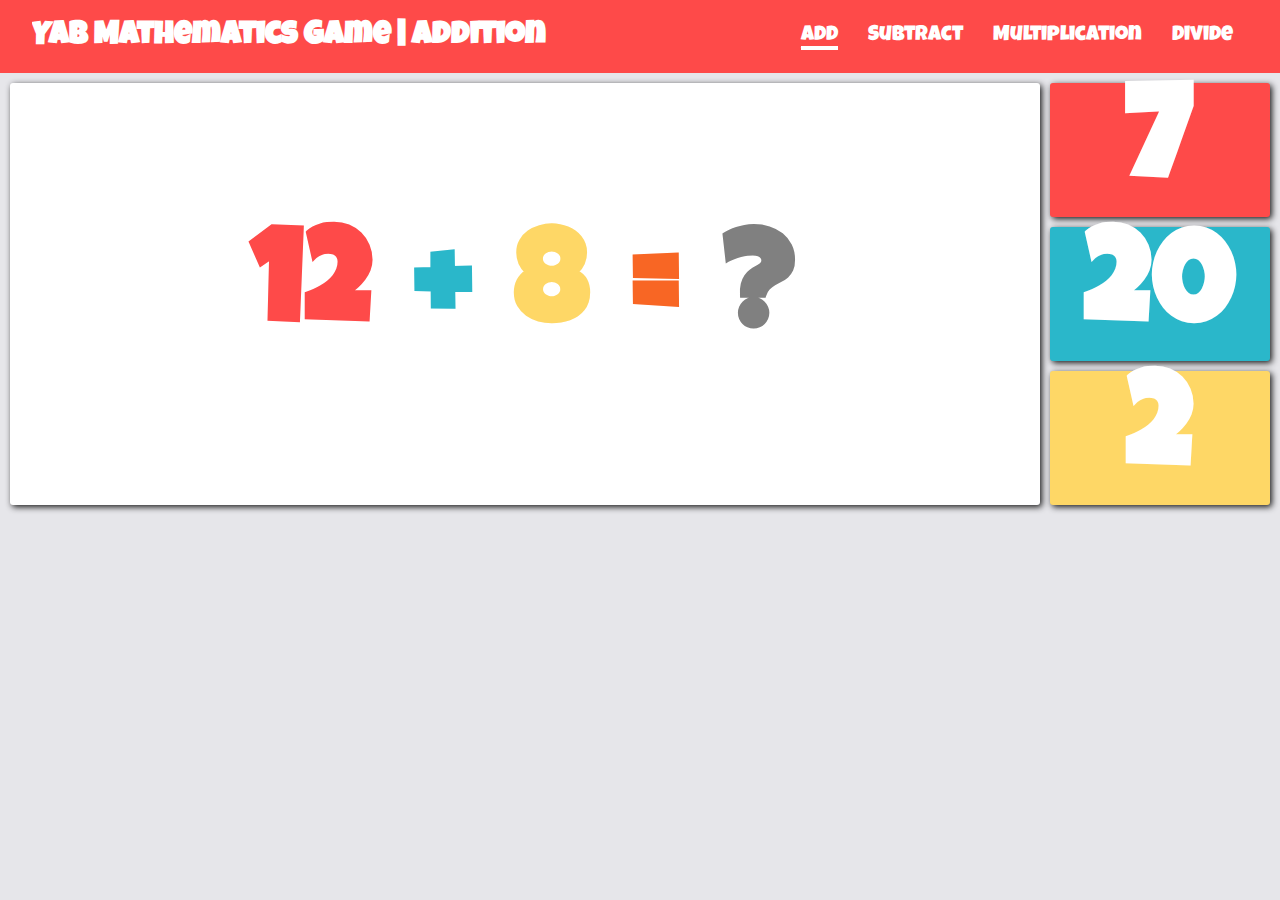
<file: index.html>
<!DOCTYPE html>
<html lang="en">

<head>
    <meta charset="UTF-8">
    <meta name="viewport" content="width=device-width, initial-scale=1.0">
    <link rel="stylesheet" href="https://cdnjs.cloudflare.com/ajax/libs/font-awesome/4.7.0/css/font-awesome.min.css">
    <link rel="stylesheet" href="css/addition.css">
    <link rel="shortcut icon" href="logo.png" type="image/png">
    <title>YAB Mathematics Game | Addition</title>

</head>

<body>

    <audio id="myAudio">
        <source src="audio/Wrong.mp3" type="audio/mpeg">
    </audio>

    <audio id="CmyAudio">
        <source src="audio/Correct.mp3" type="audio/mpeg">
    </audio>

    <header>
        <div class="container">
            <div class="nav">
                <h2>YAB Mathematics Game | Addition</h2>
                <nav>
                    <ul>
                        <li class="current"><a href="index.html">Add</a></li>
                        <li><a href="subtraction.html">Subtract</a></li>
                        <li><a href="multiplication.html">Multiplication</a></li>
                        <li><a href="divide.html">Divide</a></li>
                    </ul>
                </nav>
            </div>
        </div>
    </header>

    <div class="wrapper">
        <div class="equation">
            <h1 id="num1" style="color:#FE4A49">1</h1>
            <h1 style="color: #2AB7CA;">+</h1>
            <h1 id="num2" style="color: #FED766">1</h1>
            <h1 style="color: #F86624">=</h1>
            <h1 style="color: gray">?</h1>
        </div>
        <div class="answer-options">
            <div class="options" style="background-color: #FE4A49;">
                <h1 id="option1">1</h1>
            </div>
            <div class="options" style="background-color: #2AB7CA;">
                <h1 id="option2">2</h1>
            </div>
            <div class="options" style="background-color: #FED766;">
                <h1 id="option3">3</h1>
            </div>
        </div>
    </div>

    <script src="js/addition.js"></script>

</body>

</html>
</file>
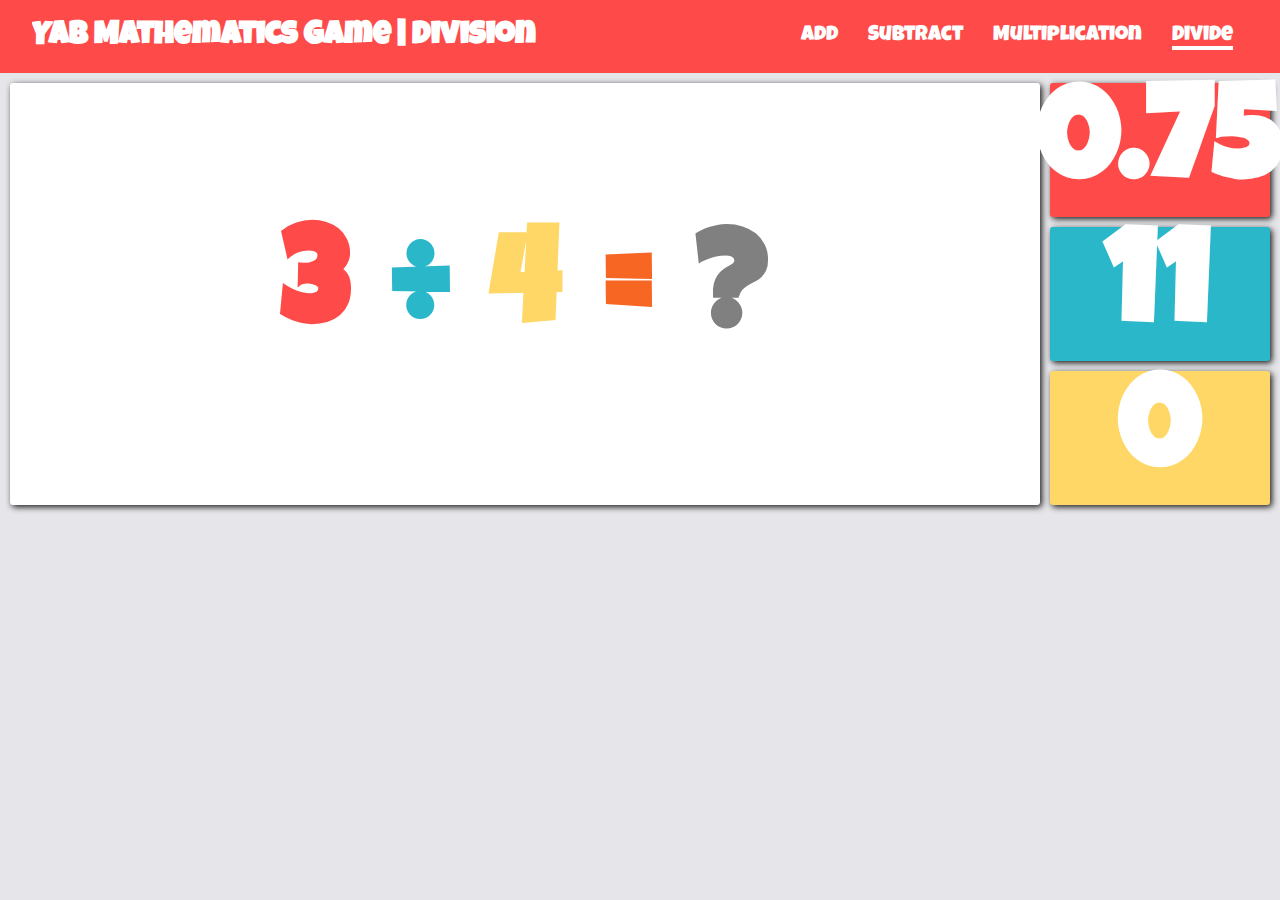
<file: divide.html>
<!DOCTYPE html>
<html lang="en">

<head>
    <meta charset="UTF-8">
    <meta name="viewport" content="width=device-width, initial-scale=1.0">
    <link rel="stylesheet" href="https://cdnjs.cloudflare.com/ajax/libs/font-awesome/4.7.0/css/font-awesome.min.css">
    <link rel="stylesheet" href="css/divide.css">
    <link rel="shortcut icon" href="logo.png" type="image/png">
    <title>YAB Mathematics Game | Division</title>

</head>

<body>

    <audio id="myAudio">
        <source src="audio/Wrong.mp3" type="audio/mpeg">
    </audio>

    <audio id="CmyAudio">
        <source src="audio/Correct.mp3" type="audio/mpeg">
    </audio>

    <header>
        <div class="container">
            <div class="nav">
                <h2>YAB Mathematics Game | Division</h2>
                <nav>
                    <ul>
                        <li><a href="index.html">Add</a></li>
                        <li><a href="subtraction.html">Subtract</a></li>
                        <li><a href="multiplication.html">Multiplication</a></li>
                        <li class="current"><a href="divide.html">Divide</a></li>
                    </ul>
                </nav>
            </div>
        </div>
    </header>

    <div class="wrapper">
        <div class="equation">
            <h1 id="num1" style="color:#FE4A49">1</h1>
            <h1 style="color: #2AB7CA;">÷</h1>
            <h1 id="num2" style="color: #FED766">1</h1>
            <h1 style="color: #F86624">=</h1>
            <h1 style="color: gray">?</h1>
        </div>
        <div class="answer-options">
            <div class="options" style="background-color: #FE4A49;">
                <h1 id="option1">1</h1>
            </div>
            <div class="options" style="background-color: #2AB7CA;">
                <h1 id="option2">2</h1>
            </div>
            <div class="options" style="background-color: #FED766;">
                <h1 id="option3">3</h1>
            </div>
        </div>
    </div>

    <script src="js/divide.js"></script>

</body>

</html>
</file>
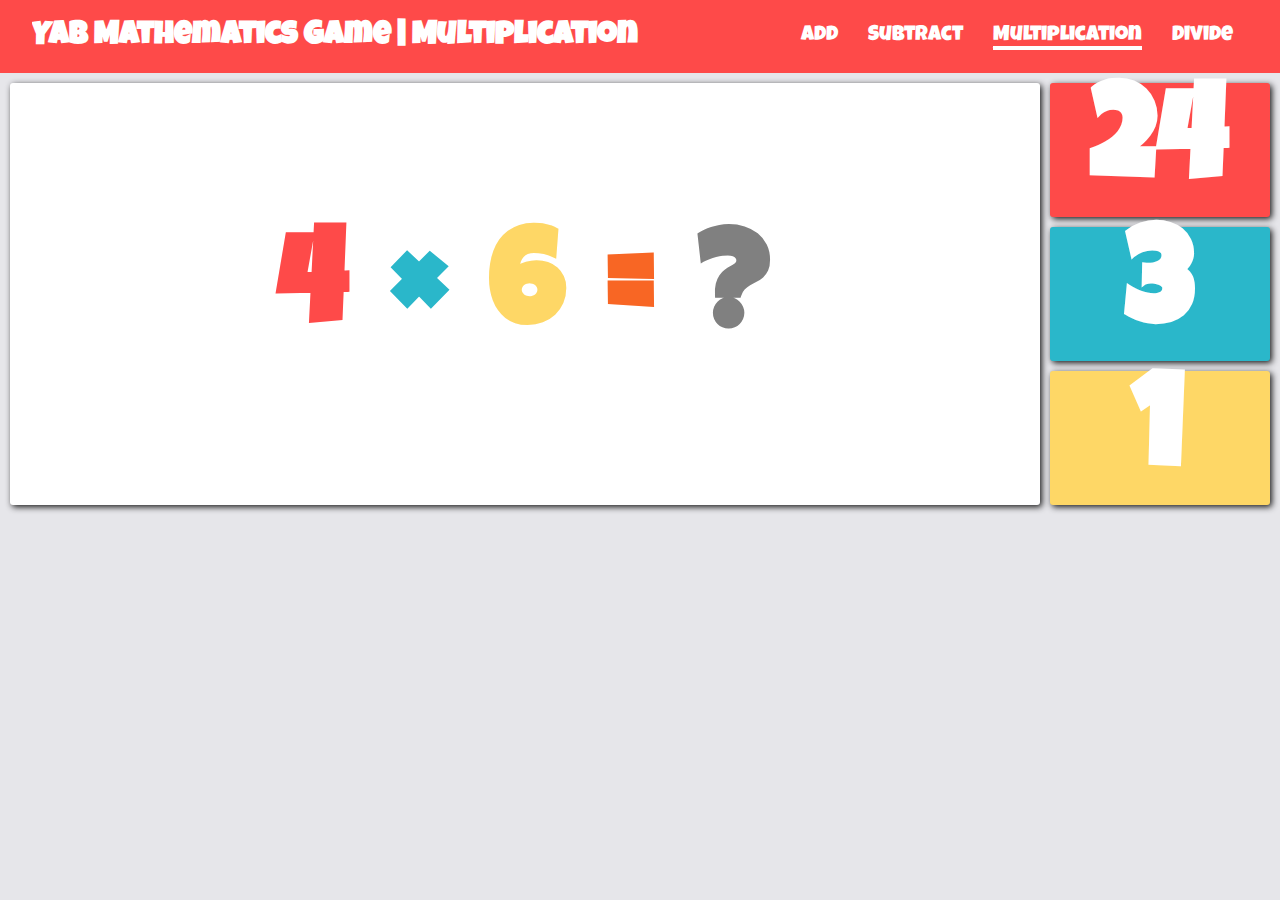
<file: multiplication.html>
<!DOCTYPE html>
<html lang="en">

<head>
    <meta charset="UTF-8">
    <meta name="viewport" content="width=device-width, initial-scale=1.0">
    <link rel="stylesheet" href="https://cdnjs.cloudflare.com/ajax/libs/font-awesome/4.7.0/css/font-awesome.min.css">
    <link rel="stylesheet" href="css/multiplication.css">
    <link rel="shortcut icon" href="logo.png" type="image/png">
    <title>YAB Mathematics Game | Multiplication</title>

</head>

<body>

    <audio id="myAudio">
        <source src="audio/Wrong.mp3" type="audio/mpeg">
    </audio>

    <audio id="CmyAudio">
        <source src="audio/Correct.mp3" type="audio/mpeg">
    </audio>

    <header>
        <div class="container">
            <div class="nav">
                <h2>YAB Mathematics Game | Multiplication</h2>
                <nav>
                    <ul>
                        <li><a href="index.html">Add</a></li>
                        <li><a href="subtraction.html">Subtract</a></li>
                        <li class="current"><a href="multiplication.html">Multiplication</a></li>
                        <li><a href="divide.html">Divide</a></li>
                    </ul>
                </nav>
            </div>
        </div>
    </header>

    <div class="wrapper">
        <div class="equation">
            <h1 id="num1" style="color:#FE4A49">1</h1>
            <h1 style="color: #2AB7CA;">×</h1>
            <h1 id="num2" style="color: #FED766">1</h1>
            <h1 style="color: #F86624">=</h1>
            <h1 style="color: gray">?</h1>
        </div>
        <div class="answer-options">
            <div class="options" style="background-color: #FE4A49;">
                <h1 id="option1">1</h1>
            </div>
            <div class="options" style="background-color: #2AB7CA;">
                <h1 id="option2">2</h1>
            </div>
            <div class="options" style="background-color: #FED766;">
                <h1 id="option3">3</h1>
            </div>
        </div>
    </div>

    <script src="js/multiplication.js"></script>

</body>

</html>
</file>
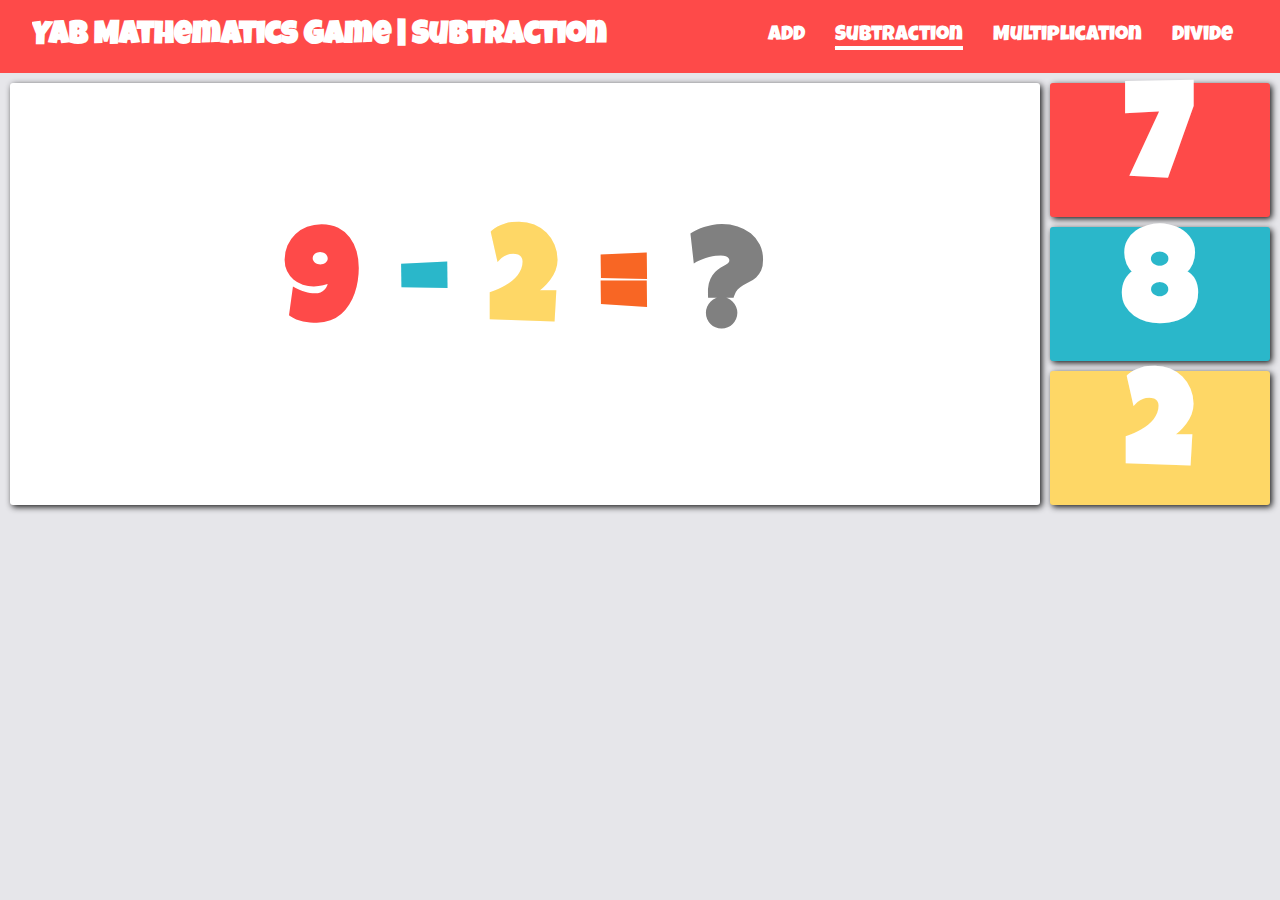
<file: subtraction.html>
<!DOCTYPE html>
<html lang="en">

<head>
    <meta charset="UTF-8">
    <meta name="viewport" content="width=device-width, initial-scale=1.0">
    <link rel="stylesheet" href="https://cdnjs.cloudflare.com/ajax/libs/font-awesome/4.7.0/css/font-awesome.min.css">
    <link rel="stylesheet" href="css/subtraction.css">
    <link rel="shortcut icon" href="logo.png" type="image/png">
    <title>YAB Mathematics Game | Subtraction</title>

</head>

<body>

    <audio id="myAudio">
        <source src="audio/Wrong.mp3" type="audio/mpeg">
    </audio>

    <audio id="CmyAudio">
        <source src="audio/Correct.mp3" type="audio/mpeg">
    </audio>

    <header>
        <div class="container">
            <div class="nav">
                <h2>YAB Mathematics Game | Subtraction</h2>
                <nav>
                    <ul>
                        <li><a href="index.html">Add</a></li>
                        <li class="current"><a href="subtraction.html">Subtraction</a></li>
                        <li><a href="multiplication.html">Multiplication</a></li>
                        <li><a href="divide.html">Divide</a></li>
                    </ul>
                </nav>
            </div>
        </div>
    </header>

    <div class="wrapper">
        <div class="equation">
            <h1 id="num1" style="color:#FE4A49">1</h1>
            <h1 style="color: #2AB7CA;">-</h1>
            <h1 id="num2" style="color: #FED766">1</h1>
            <h1 style="color: #F86624">=</h1>
            <h1 style="color: gray">?</h1>
        </div>
        <div class="answer-options">
            <div class="options" style="background-color: #FE4A49;">
                <h1 id="option1">1</h1>
            </div>
            <div class="options" style="background-color: #2AB7CA;">
                <h1 id="option2">2</h1>
            </div>
            <div class="options" style="background-color: #FED766;">
                <h1 id="option3">3</h1>
            </div>
        </div>
    </div>

    <script src="js/subtraction.js"></script>

</body>

</html>
</file>
<file: css/addition.css>
@import url('https://fonts.googleapis.com/css2?family=Luckiest+Guy&display=swap');

*{
  padding: 0;
  margin: 0;
}

body{
  font-family: 'Luckiest Guy', cursive;
  background-color: #E6E6EA;
}

header{
  background: #FE4A49;
}

.container{
  width: 95%;
  margin: auto;
}

.nav{
  overflow: hidden;
  background:#FE4A49;
  color: #fff;
  padding: 20px 0;
}

.nav h2{
  font-size: 2rem;
  float: left;
}

nav{
  float: right;
}

nav ul{
  list-style-type: none;
}

nav li{
  font-size: 1.3rem;
  margin-top: 5px;
  float: left;
  padding: 0 15px;
}

nav a{
  text-decoration: none;
  color: #fff;
}

.current a::after{
  content: '-';
  font-size: 4px;
  background-color: white;
  display: block;
}

.wrapper{
  display: grid;
  grid-template-columns: 82% 18%;
}

.equation{
  display: flex;
  justify-content: center;
  align-items: center;
  box-shadow: 2px 2px 6px 0px rgba(0, 0, 0, 0.9);
  font-size: 5.2vw;
  background: #fff;
  border-radius: 3px;
  text-align: center;
  margin: 10px 10px 0px 10px;
}

.equation h1{
  display: inline;
  padding: 20px;
}

.answer-options{
  font-size: 5.2vw;
  margin-right: 10px;
}

.options{
  display: flex;
  justify-content: center;
  align-items: center;
  cursor: pointer;
  border-radius: 3px;
  margin-top: 10px;
  color: #fff;
  transition: 2s;
  box-shadow: 2px 2px 6px 0px rgba(0, 0, 0, 0.9);
}

@media(max-width:768px){
  .nav h2{
    font-size: 1.5rem;
    float: none;
    text-align: center;
  }

  nav{
    float: none;
    display: flex;
    justify-content: center;
  }

  nav li{
    font-size: 1rem;
  }
}

@media(max-width:480px){
  .nav h2{
    float: none;
    text-align: center;
  }

  .equation h1{
    display: inline;
    padding: 10px;
  } 

  nav li{
    font-size: .8rem;
  }

}
</file>
<file: css/divide.css>
@import url('https://fonts.googleapis.com/css2?family=Luckiest+Guy&display=swap');

*{
  padding: 0;
  margin: 0;
}

body{
  font-family: 'Luckiest Guy', cursive;
  background-color: #E6E6EA;
}

header{
  background: #FE4A49;
}

.container{
  width: 95%;
  margin: auto;
}

.nav{
  overflow: hidden;
  background:#FE4A49;
  color: #fff;
  padding: 20px 0;
}

.nav h2{
  font-size: 2rem;
  float: left;
}

nav{
  float: right;
}

nav ul{
  list-style-type: none;
}

nav li{
  font-size: 1.3rem;
  margin-top: 5px;
  float: left;
  padding: 0 15px;
}

nav a{
  text-decoration: none;
  color: #fff;
}

.current a::after{
  content: '-';
  font-size: 4px;
  background-color: white;
  display: block;
}

.wrapper{
  display: grid;
  grid-template-columns: 82% 18%;
}

.equation{
  display: flex;
  justify-content: center;
  align-items: center;
  box-shadow: 2px 2px 6px 0px rgba(0, 0, 0, 0.9);
  font-size: 5.2vw;
  background: #fff;
  border-radius: 3px;
  text-align: center;
  margin: 10px 10px 0px 10px;
}

.equation h1{
  display: inline;
  padding: 20px;
}

.answer-options{
  font-size: 5.2vw;
  margin-right: 10px;
}

.options{
  display: flex;
  justify-content: center;
  align-items: center;
  cursor: pointer;
  border-radius: 3px;
  margin-top: 10px;
  color: #fff;
  transition: 2s;
  box-shadow: 2px 2px 6px 0px rgba(0, 0, 0, 0.9);
}

@media(max-width:768px){
  .nav h2{
    font-size: 1.5rem;
    float: none;
    text-align: center;
  }

  nav{
    float: none;
    display: flex;
    justify-content: center;
  }

  nav li{
    font-size: 1rem;
  }
}

@media(max-width:480px){
  .nav h2{
    float: none;
    text-align: center;
  }

  .equation h1{
    display: inline;
    padding: 10px;
  } 

  nav li{
    font-size: .8rem;
  }

}
</file>
<file: css/multiplication.css>
@import url('https://fonts.googleapis.com/css2?family=Luckiest+Guy&display=swap');

*{
  padding: 0;
  margin: 0;
}

body{
  font-family: 'Luckiest Guy', cursive;
  background-color: #E6E6EA;
}

header{
  background: #FE4A49;
}

.container{
  width: 95%;
  margin: auto;
}

.nav{
  overflow: hidden;
  background:#FE4A49;
  color: #fff;
  padding: 20px 0;
}

.nav h2{
  font-size: 2rem;
  float: left;
}

nav{
  float: right;
}

nav ul{
  list-style-type: none;
}

nav li{
  font-size: 1.3rem;
  margin-top: 5px;
  float: left;
  padding: 0 15px;
}

nav a{
  text-decoration: none;
  color: #fff;
}

.current a::after{
  content: '-';
  font-size: 4px;
  background-color: white;
  display: block;
}

.wrapper{
  display: grid;
  grid-template-columns: 82% 18%;
}

.equation{
  display: flex;
  justify-content: center;
  align-items: center;
  box-shadow: 2px 2px 6px 0px rgba(0, 0, 0, 0.9);
  font-size: 5.2vw;
  background: #fff;
  border-radius: 3px;
  text-align: center;
  margin: 10px 10px 0px 10px;
}

.equation h1{
  display: inline;
  padding: 20px;
}

.answer-options{
  font-size: 5.2vw;
  margin-right: 10px;
}

.options{
  display: flex;
  justify-content: center;
  align-items: center;
  cursor: pointer;
  border-radius: 3px;
  margin-top: 10px;
  color: #fff;
  transition: 2s;
  box-shadow: 2px 2px 6px 0px rgba(0, 0, 0, 0.9);
}

@media(max-width:768px){
  .nav h2{
    font-size: 1.5rem;
    float: none;
    text-align: center;
  }

  nav{
    float: none;
    display: flex;
    justify-content: center;
  }

  nav li{
    font-size: 1rem;
  }
}

@media(max-width:480px){
  .nav h2{
    float: none;
    text-align: center;
  }

  .equation h1{
    display: inline;
    padding: 10px;
  } 

  nav li{
    font-size: .8rem;
  }

}
</file>
<file: css/subtraction.css>
@import url('https://fonts.googleapis.com/css2?family=Luckiest+Guy&display=swap');

*{
  padding: 0;
  margin: 0;
}

body{
  font-family: 'Luckiest Guy', cursive;
  background-color: #E6E6EA;
}

header{
  background: #FE4A49;
}

.container{
  width: 95%;
  margin: auto;
}

.nav{
  overflow: hidden;
  background:#FE4A49;
  color: #fff;
  padding: 20px 0;
}

.nav h2{
  font-size: 2rem;
  float: left;
}

nav{
  float: right;
}

nav ul{
  list-style-type: none;
}

nav li{
  font-size: 1.3rem;
  margin-top: 5px;
  float: left;
  padding: 0 15px;
}

nav a{
  text-decoration: none;
  color: #fff;
}

.current a::after{
  content: '-';
  font-size: 4px;
  background-color: white;
  display: block;
}

.wrapper{
  display: grid;
  grid-template-columns: 82% 18%;
}

.equation{
  display: flex;
  justify-content: center;
  align-items: center;
  box-shadow: 2px 2px 6px 0px rgba(0, 0, 0, 0.9);
  font-size: 5.2vw;
  background: #fff;
  border-radius: 3px;
  text-align: center;
  margin: 10px 10px 0px 10px;
}

.equation h1{
  display: inline;
  padding: 20px;
}

.answer-options{
  font-size: 5.2vw;
  margin-right: 10px;
}

.options{
  display: flex;
  justify-content: center;
  align-items: center;
  cursor: pointer;
  border-radius: 3px;
  margin-top: 10px;
  color: #fff;
  transition: 2s;
  box-shadow: 2px 2px 6px 0px rgba(0, 0, 0, 0.9);
}

@media(max-width:768px){
  .nav h2{
    font-size: 1.5rem;
    float: none;
    text-align: center;
  }

  nav{
    float: none;
    display: flex;
    justify-content: center;
  }

  nav li{
    font-size: 1rem;
  }
}

@media(max-width:480px){
  .nav h2{
    float: none;
    text-align: center;
  }

  .equation h1{
    display: inline;
    padding: 10px;
  } 

  nav li{
    font-size: .8rem;
  }

}
</file>
